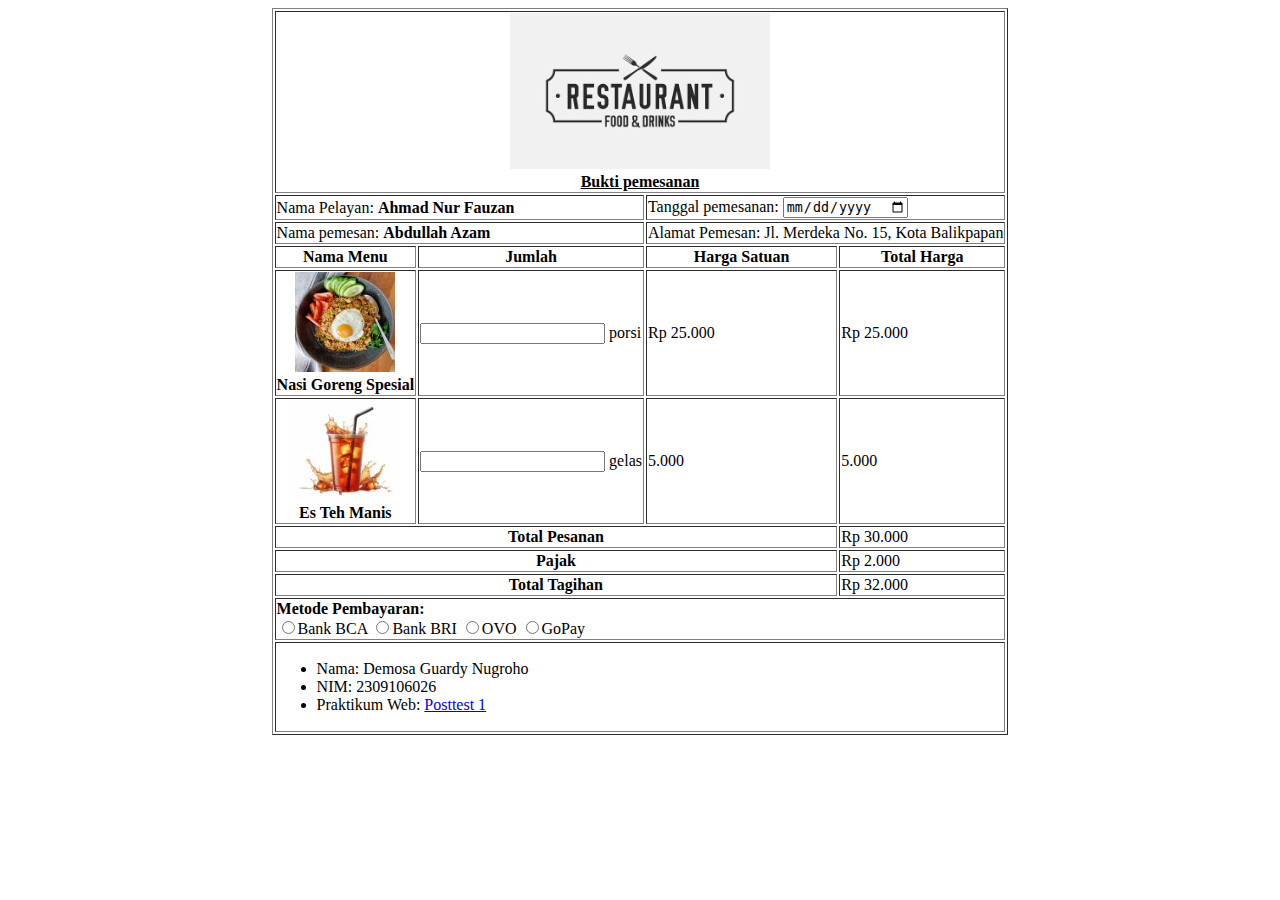
<file: posttest 1/index.html>
<!DOCTYPE html>
<head>
    <title>POSTTEST 1</title>
</head>
<body>
    <table border="1" align="center">
        <tr>
            <td align="center" colspan="4">
                <img src="logo-resto.jpeg" alt="logo resto"><br>
                <b><u>Bukti pemesanan</u></b>
            </td>
        </tr>
        <tr>
            <td colspan="2">
                Nama Pelayan: <b>Ahmad Nur Fauzan</b>
            </td>
            <td colspan="2">
                Tanggal pemesanan: <input type="date">
            </td>
        </tr>
        <tr>
            <td colspan="2">
                Nama pemesan: <b>Abdullah Azam</b>
            </td>
            <td colspan="2">
                Alamat Pemesan: Jl. Merdeka No. 15, Kota Balikpapan
            </td>
        </tr>
        <tr>
            <td align="center">
                <b>Nama Menu</b>
            </td>
            <td align="center">
                <b>Jumlah</b>
            </td>
            <td align="center">
                <b>Harga Satuan</b>
            </td>
            <td align="center">
                <b>Total Harga</b>
            </td>
        </tr>
        <tr>
            <td align="center">
                <img src="nasi-goreng.jpeg" alt="nasi goreng"><br>
                <b>Nasi Goreng Spesial</b>
            </td>
            <td>
                <input type="number" name="jumlah"> porsi
            </td>
            <td>
                Rp 25.000
            </td>
            <td>
                Rp 25.000
            </td>
        </tr>
        <tr>
            <td align="center">
                <img src="es-teh-manis.jpeg" alt="es teh"><br>
                <b>Es Teh Manis</b>
            </td>
            <td>
                <input type="number"> gelas
            </td>
            <td>
                5.000
            </td>
            <td>
                5.000
            </td>
        </tr>
        <tr>
            <th colspan="3">
                Total Pesanan
            </th>
            <td>
                Rp 30.000
            </td>
        </tr>
        <tr>
            <th colspan="3">
                Pajak
            </th>
            <td>
                Rp 2.000
            </td>
        </tr>
        <tr>
            <th colspan="3">
                Total Tagihan
            </th>
            <td>
                Rp 32.000
            </td>
        </tr>
        <tr>
            <td colspan="4">
                <b>Metode Pembayaran:</b><br>
                <input type="radio" name="metpem" >Bank BCA
                <input type="radio" name="metpem" >Bank BRI
                <input type="radio" name="metpem" >OVO
                <input type="radio" name="metpem" >GoPay
            </td>
        </tr>
        <tr>
            <td colspan="4">
                <ul>
                    <li>Nama: Demosa Guardy Nugroho</li>
                    <li>NIM: 2309106026</li>
                    <li>Praktikum Web: <a href="https://classroom.google.com/c/NzEwMjM0NDcyMzE3/a/NzExMzUxOTczNTg2/details">Posttest 1</a></li>
                </ul>
            </td>
        </tr>
    </table>
</body>
</file>
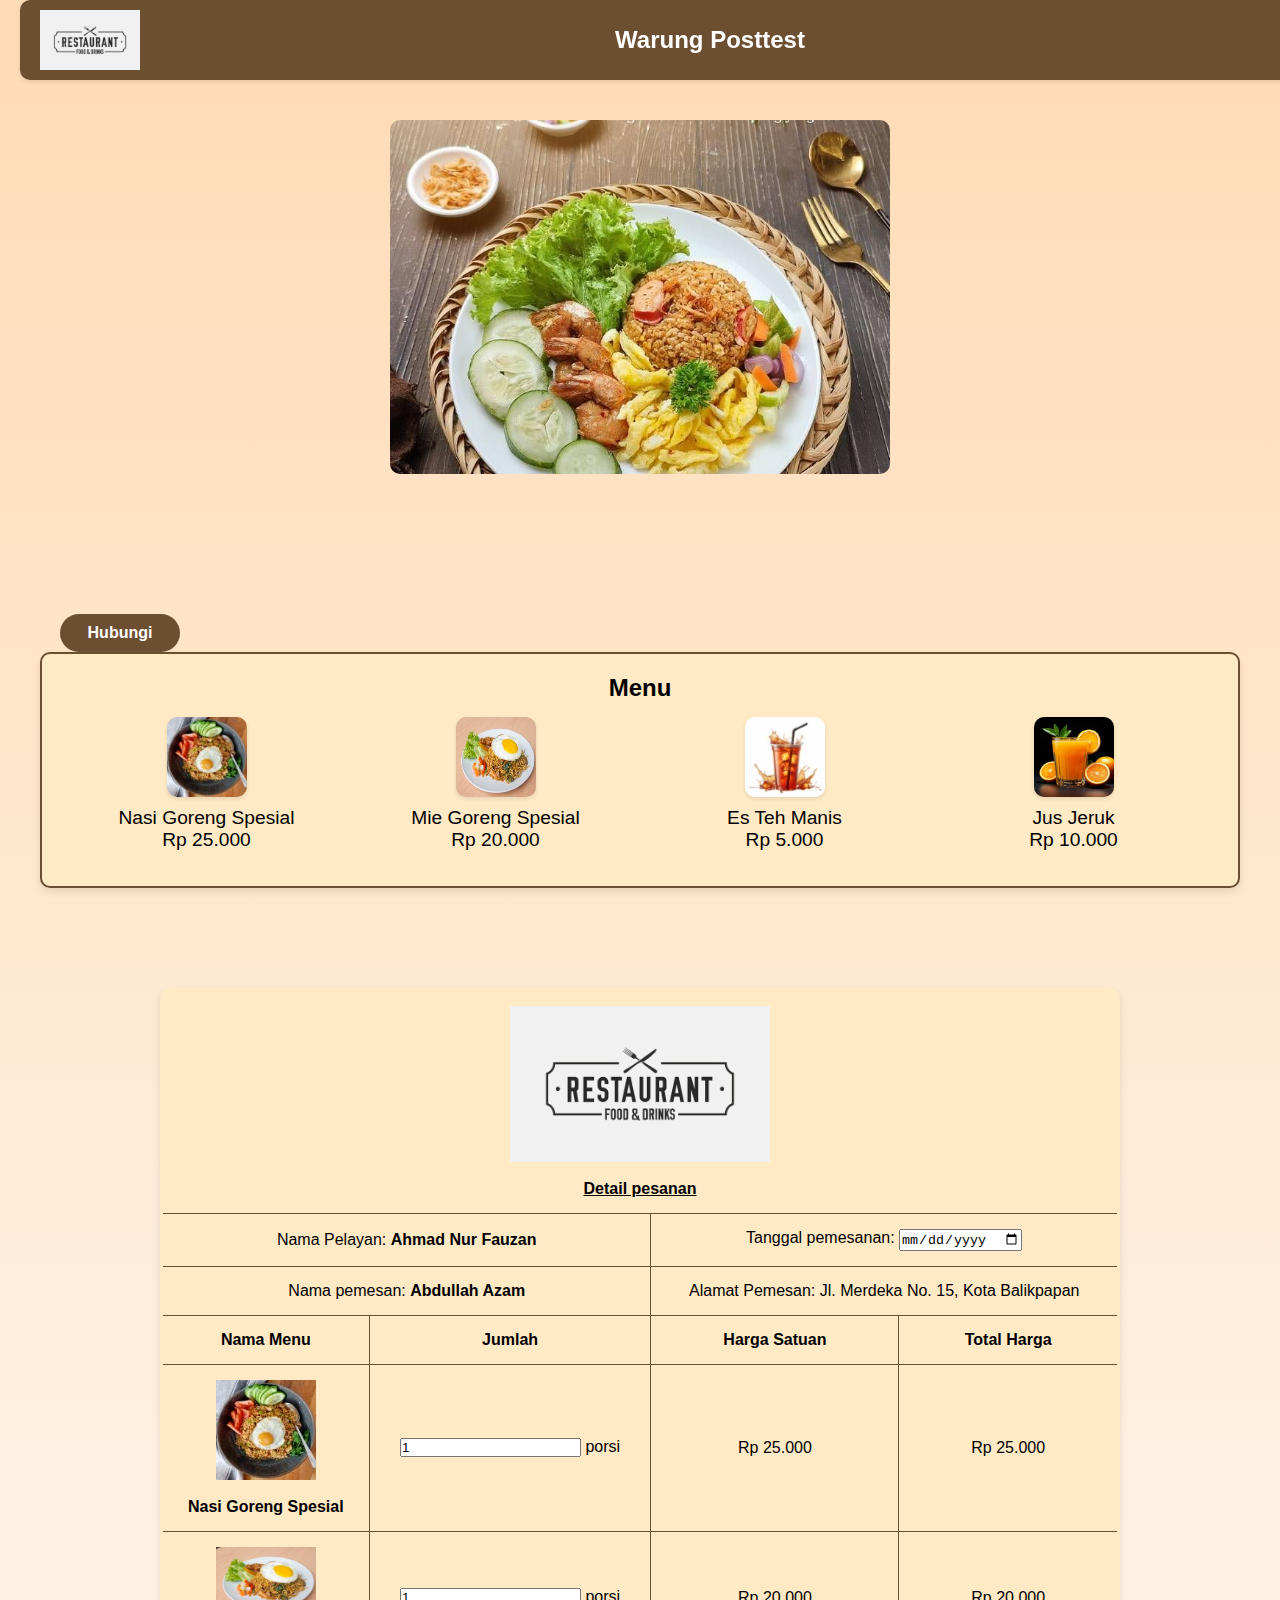
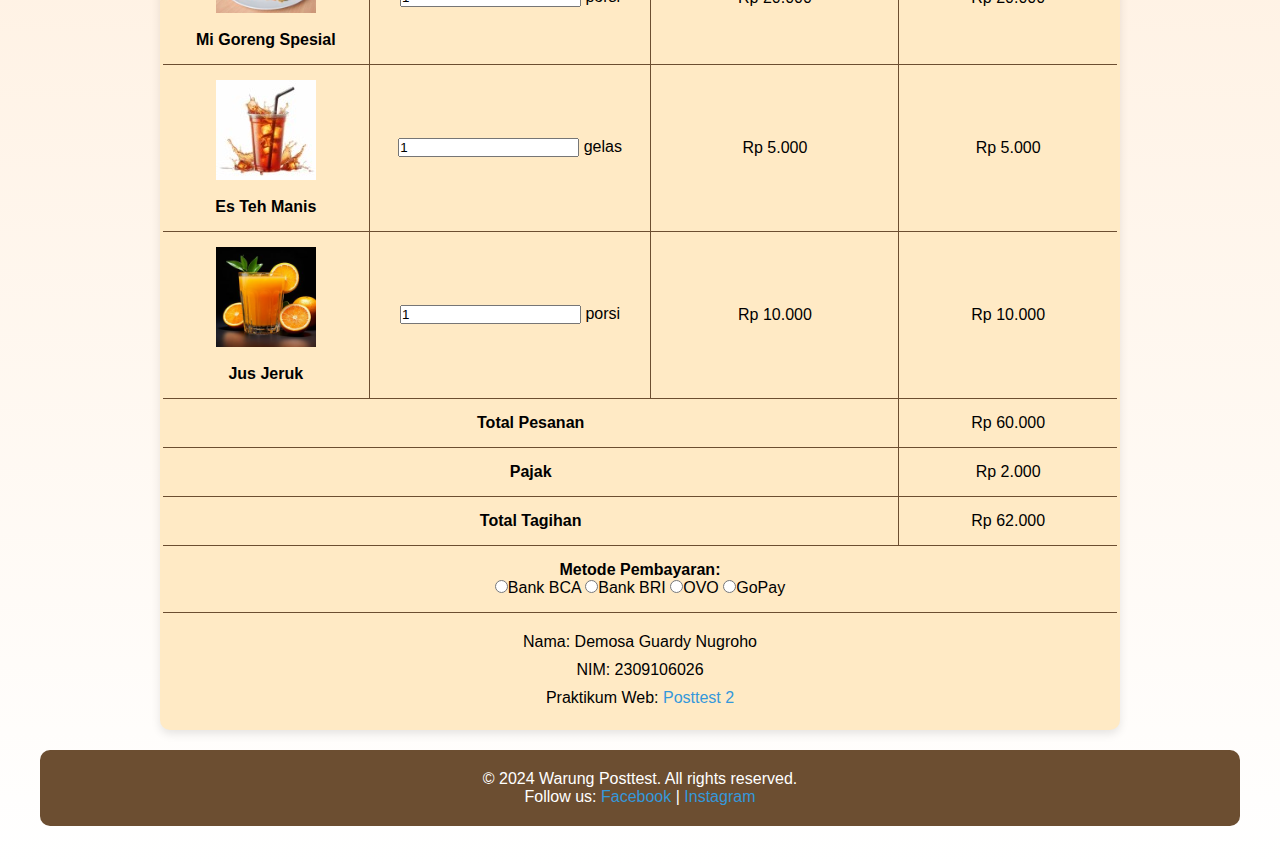
<file: posttest 2/index.html>
<!DOCTYPE html>
<html lang="en">
<head>
    <meta charset="UTF-8">
    <meta name="viewport" content="width=device-width, initial-scale=1.0">
    <title>POSTTEST 2</title>
    <link rel="stylesheet" href="style.css">
</head>
<body>
    
    <nav>
        <img src="logo-resto.jpeg" alt="logo" class="logo">
        <span class="menu">Warung Posttest</span>
    </nav>

    <div class="hero">
        <img src="hero-image.jpg" alt="Delicious Food" />
    </div>

    <div class="container">
        <div class="sticky-contact">
            <a href="#" class="button">Hubungi</a>
        </div>

        <div class="menu-box">
            <h2>Menu</h2>
            <ul>
                <li>
                    <img src="nasi-goreng.jpeg" alt="nasi-goreng" title="Nasi Goreng Spesial">
                    Nasi Goreng Spesial <br> Rp 25.000
                </li>
                <li>
                    <img src="mi grg.jpg" alt="mie" title="Mie Goreng Spesial">
                    Mie Goreng Spesial <br> Rp 20.000
                </li>
                <li>
                    <img src="es-teh-manis.jpeg" alt="esteh" title="Es Teh Manis">
                    Es Teh Manis <br> Rp 5.000
                </li>
                <li>
                    <img src="jus.jpg" alt="jus" title="Jus Jeruk">
                    Jus Jeruk <br> Rp 10.000
                </li>
            </ul>
        </div>

        <table border="1" class="content fade-in">
            <tr>
                <td align="center" colspan="4">
                    <img src="logo-resto.jpeg" alt="logo resto" class="logo"><br>
                    <b><u>Detail pesanan</u></b>
                </td>
            </tr>
            <tr>
                <td colspan="2">Nama Pelayan: <b>Ahmad Nur Fauzan</b></td>
                <td colspan="2">Tanggal pemesanan: <input type="date"></td>
            </tr>
            <tr>
                <td colspan="2">Nama pemesan: <b>Abdullah Azam</b></td>
                <td colspan="2">Alamat Pemesan: Jl. Merdeka No. 15, Kota Balikpapan</td>
            </tr>
            <tr>
                <td align="center"><b>Nama Menu</b></td>
                <td align="center"><b>Jumlah</b></td>
                <td align="center"><b>Harga Satuan</b></td>
                <td align="center"><b>Total Harga</b></td>
            </tr>
            <tr>
                <td align="center">
                    <img src="nasi-goreng.jpeg" alt="nasi goreng"><br>
                    <b>Nasi Goreng Spesial</b>
                </td>
                <td><input type="number" name="jumlah" min="1" value="1"> porsi</td>
                <td>Rp 25.000</td>
                <td>Rp 25.000</td>
            </tr>
            <tr>
                <td align="center">
                    <img src="mi grg.jpg" width="100px" height="100px" alt="mi goreng"><br>
                    <b>Mi Goreng Spesial</b>
                </td>
                <td><input type="number" name="jumlah" min="1" value="1"> porsi</td>
                <td>Rp 20.000</td>
                <td>Rp 20.000</td>
            </tr>
            <tr>
                <td align="center">
                    <img src="es-teh-manis.jpeg" alt="es teh"><br>
                    <b>Es Teh Manis</b>
                </td>
                <td><input type="number" min="1" value="1"> gelas</td>
                <td>Rp 5.000</td>
                <td>Rp 5.000</td>
            </tr>
            <tr>
                <td align="center">
                    <img src="jus.jpg" width="100px" height="100px" alt="jus jeruk"><br>
                    <b>Jus Jeruk</b>
                </td>
                <td><input type="number" name="jumlah" min="1" value="1"> porsi</td>
                <td>Rp 10.000</td>
                <td>Rp 10.000</td>
            </tr>
            <tr>
                <th colspan="3">Total Pesanan</th>
                <td>Rp 60.000</td>
            </tr>
            <tr>
                <th colspan="3">Pajak</th>
                <td>Rp 2.000</td>
            </tr>
            <tr>
                <th colspan="3">Total Tagihan</th>
                <td>Rp 62.000</td>
            </tr>
            <tr>
                <td colspan="4">
                    <b>Metode Pembayaran:</b><br>
                    <input type="radio" name="metpem">Bank BCA
                    <input type="radio" name="metpem">Bank BRI
                    <input type="radio" name="metpem">OVO
                    <input type="radio" name="metpem">GoPay
                </td>
            </tr>
            <tr>
                <td colspan="4">
                    <ul>
                        <li>Nama: Demosa Guardy Nugroho</li>
                        <li>NIM: 2309106026</li>
                        <li>Praktikum Web: <a href="https://classroom.google.com/c/NzEwMjM0NDcyMzE3/a/NzA2MTI5NDQ3Nzg5/details" target="_blank">Posttest 2</a></li>
                    </ul>
                </td>
            </tr>
        </table>

        <footer>
            <p>© 2024 Warung Posttest. All rights reserved.</p>
            <p>Follow us: <a href="#">Facebook</a> | <a href="#">Instagram</a></p>
        </footer>
    </div>
</body>
</html>
</file>
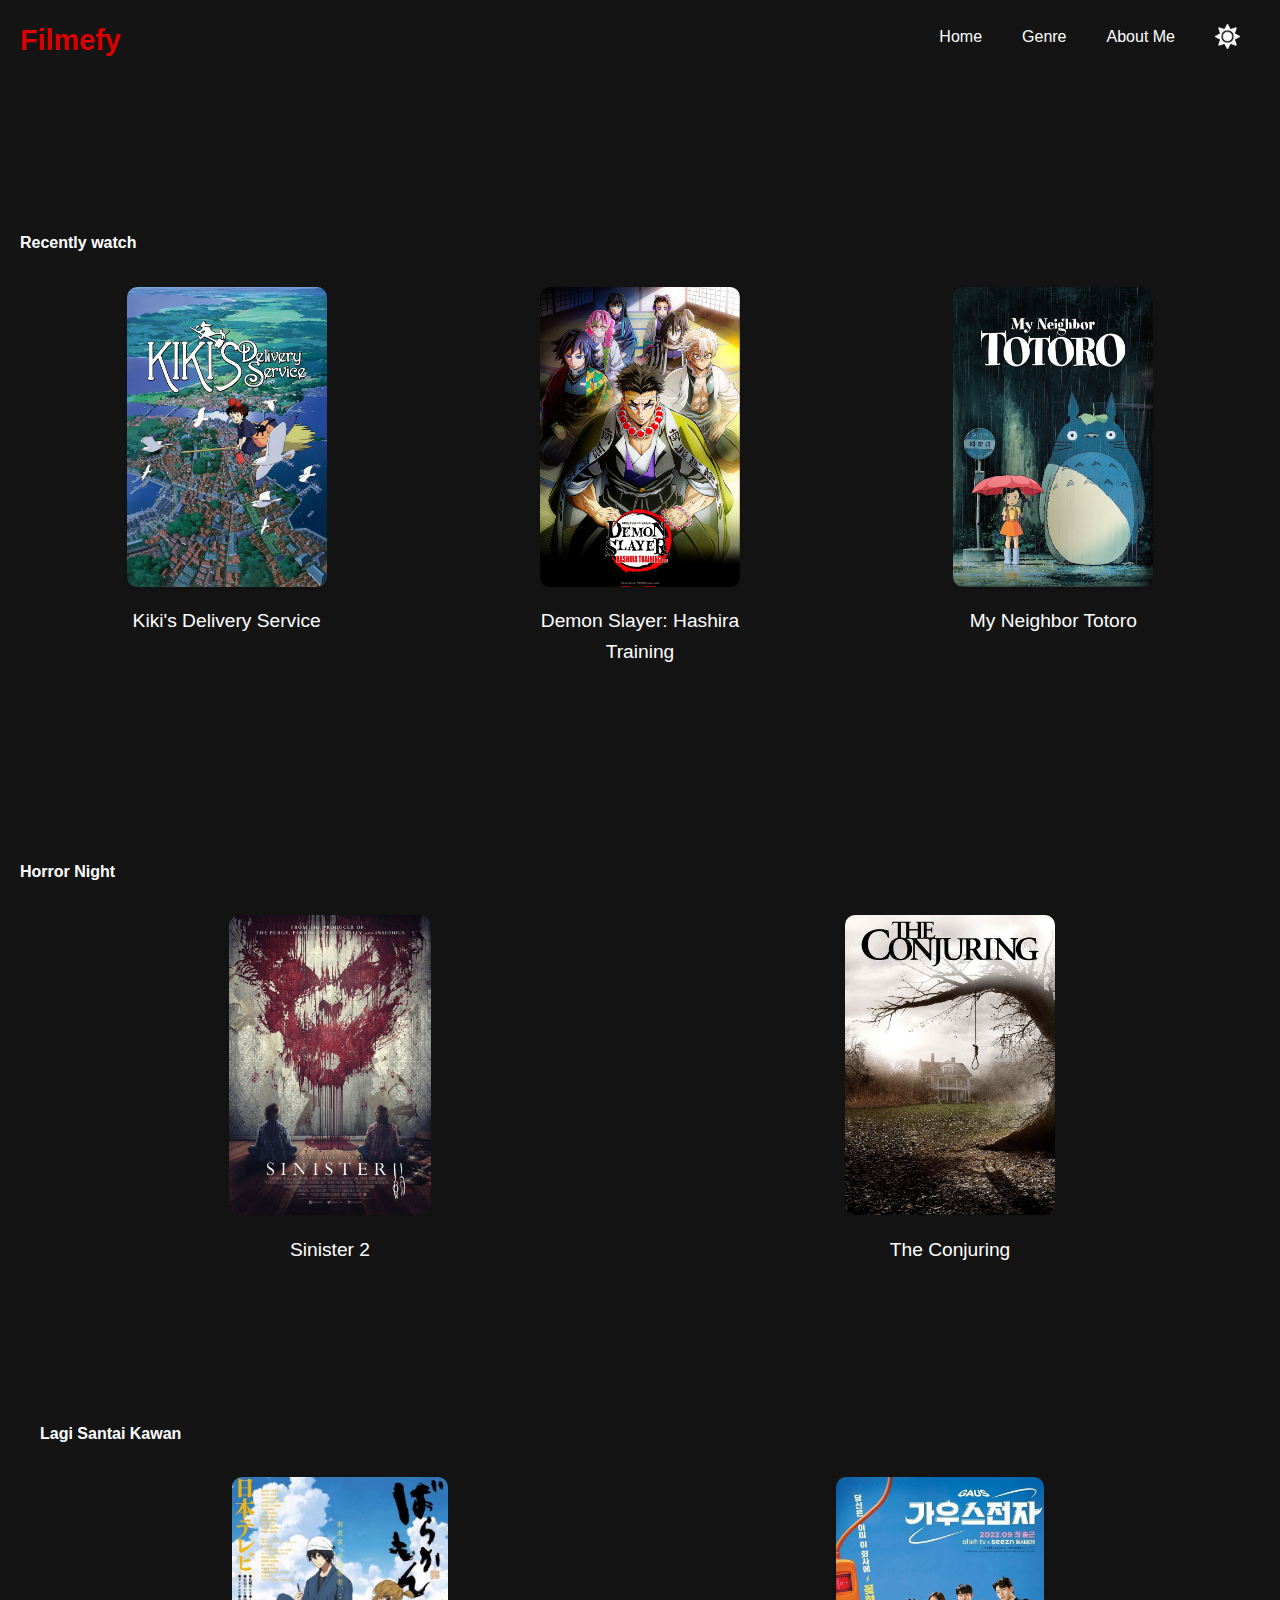
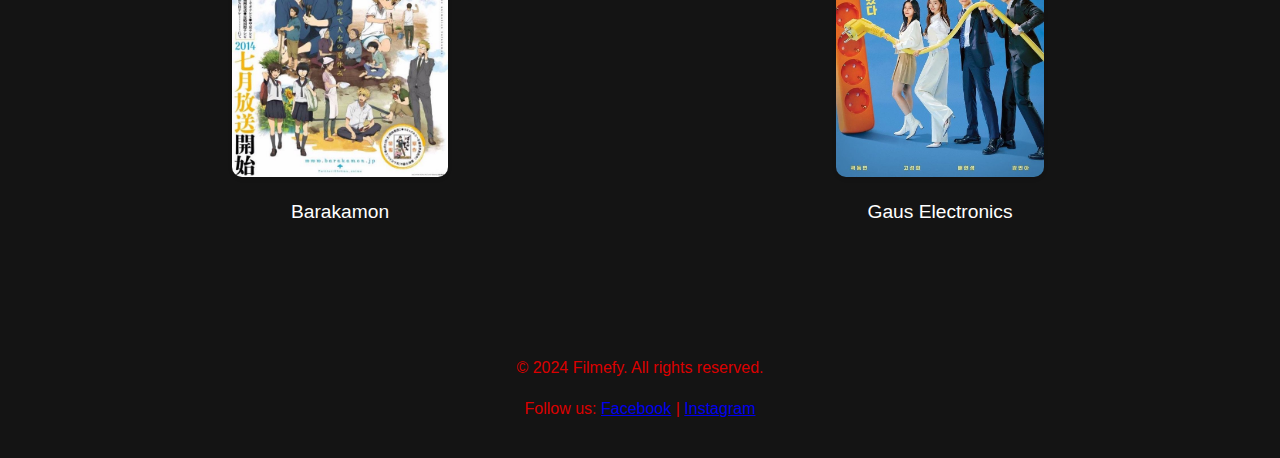
<file: posttest 3/index.html>
<!DOCTYPE html>
<html lang="en">
  <head>
    <meta charset="UTF-8" />
    <meta name="viewport" content="width=device-width, initial-scale=1.0" />
    <title>Filmefy</title>
    <link rel="stylesheet" href="style.css">
  </head>
  <body>
    <header>
      <div>
          <h1>Filmefy</h1>
      </div>
      <nav>
          <ul class="links">
              <li>Home</li>
              <li>Genre</li>
              <li id="about_me_btn">About Me</li>
              <li><img src="asset/sun.png" id="icon"></li>
          </ul>
          
          <div class="hamburger">
            <span></span>
            <span></span>
            <span></span>
          </div>
      </nav>
  </header>
   
  <main>
    <div class="container_am">
      <div id="about_me_section" class="textbox" >
        <p class="centertext">halo nama saya Demosa Guardy Nugroho dengan NIM 2309106026 dari kelas A2</p>
      </div>
    </div>
    <div class="container">
      <div class="menu">
        <b>Recently watch</b>
        <ul>
          <li>
            <img src="asset/Kiki's Delivery Service.jpg" alt="kiki"><br>
            Kiki's Delivery Service
          </li>
          <li>
            <img src="asset/hashira arc.jpg" alt="hashira"><br>
            Demon Slayer: Hashira Training
          </li>
          <li>
            <img src="asset/totoro.jpg" alt="totoro"><br>
            My Neighbor Totoro
          </li>
        </ul>
      </div>
    </div>
    <div class="container">
      <div class="menu">
        <b>Horror Night</b>
        <ul>
          <li>
            <img src="asset/Sinister2.jpg" alt="sinister"><br>
            Sinister 2
          </li>
          <li>
            <img src="asset/conjuring.jpg" alt="conjuring"><br>
            The Conjuring
          </li>
        </ul>
      </div>
      <div class="container">
        <div class="menu">
          <b>Lagi Santai Kawan</b>
          <ul>
            <li>
              <img src="asset/barakamon.jpg" alt="barakamon"><br>
              Barakamon
            </li>
            <li>
              <img src="asset/gauss.jpg" alt="gaus"><br>
              Gaus Electronics
            </li>
          </ul>
        </div>
      </div>
    </div>
  </main>

   <footer>
    <p>© 2024 Filmefy. All rights reserved.</p>
    <p>Follow us: <a href="#">Facebook</a> | <a href="#">Instagram</a></p>
  </footer>

  <script text="text/javascript" src="script.js"></script>
  </body>
</html>
</file>
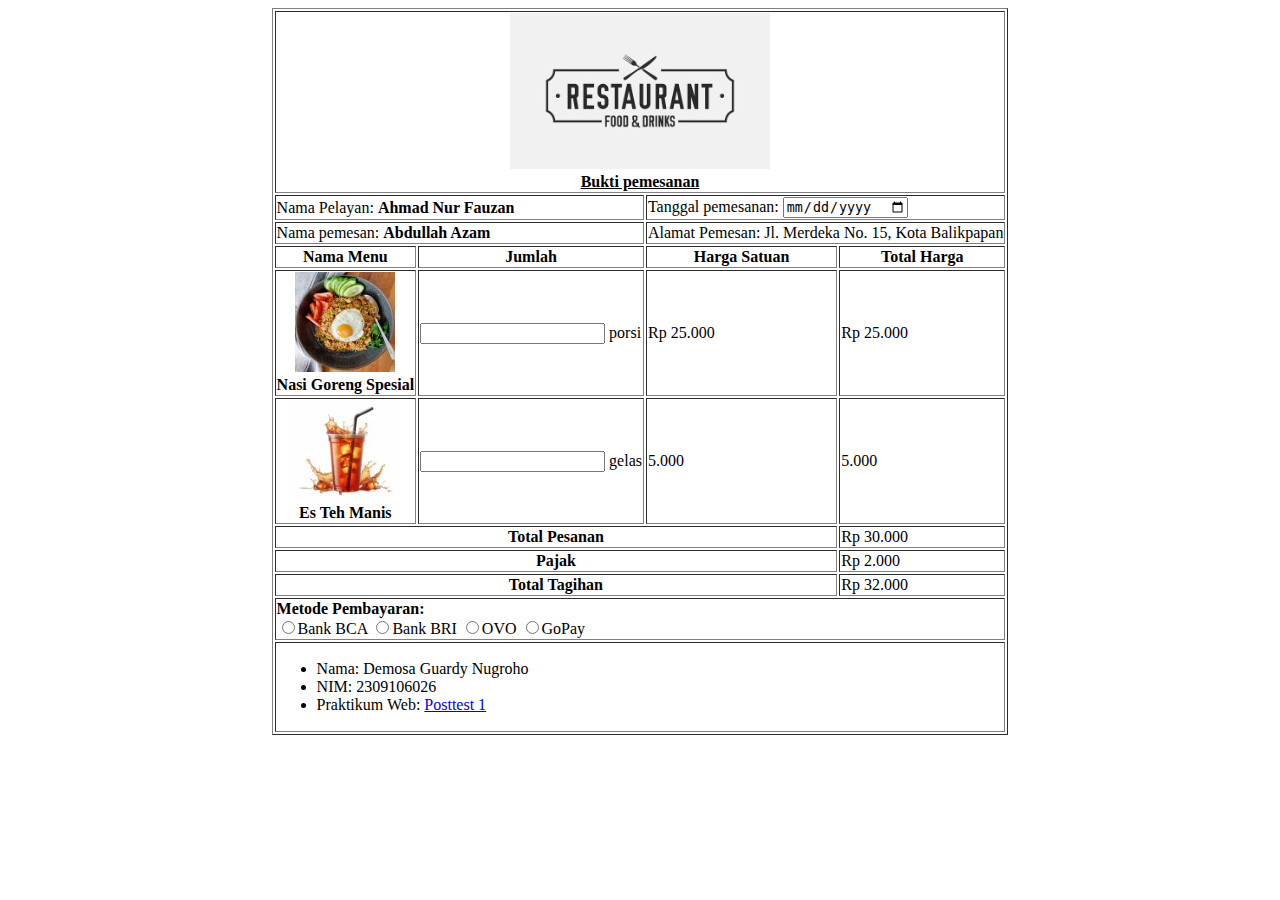
<file: posttest 1/Posttest1.html>
<!DOCTYPE html>
<head>
    <title>POSTTEST 1</title>
</head>
<body>
    <table border="1" align="center">
        <tr>
            <td align="center" colspan="4">
                <img src="logo-resto.jpeg" alt="logo resto"><br>
                <b><u>Bukti pemesanan</u></b>
            </td>
        </tr>
        <tr>
            <td colspan="2">
                Nama Pelayan: <b>Ahmad Nur Fauzan</b>
            </td>
            <td colspan="2">
                Tanggal pemesanan: <input type="date">
            </td>
        </tr>
        <tr>
            <td colspan="2">
                Nama pemesan: <b>Abdullah Azam</b>
            </td>
            <td colspan="2">
                Alamat Pemesan: Jl. Merdeka No. 15, Kota Balikpapan
            </td>
        </tr>
        <tr>
            <td align="center">
                <b>Nama Menu</b>
            </td>
            <td align="center">
                <b>Jumlah</b>
            </td>
            <td align="center">
                <b>Harga Satuan</b>
            </td>
            <td align="center">
                <b>Total Harga</b>
            </td>
        </tr>
        <tr>
            <td align="center">
                <img src="nasi-goreng.jpeg" alt="nasi goreng"><br>
                <b>Nasi Goreng Spesial</b>
            </td>
            <td>
                <input type="number" name="jumlah"> porsi
            </td>
            <td>
                Rp 25.000
            </td>
            <td>
                Rp 25.000
            </td>
        </tr>
        <tr>
            <td align="center">
                <img src="es-teh-manis.jpeg" alt="es teh"><br>
                <b>Es Teh Manis</b>
            </td>
            <td>
                <input type="number"> gelas
            </td>
            <td>
                5.000
            </td>
            <td>
                5.000
            </td>
        </tr>
        <tr>
            <th colspan="3">
                Total Pesanan
            </th>
            <td>
                Rp 30.000
            </td>
        </tr>
        <tr>
            <th colspan="3">
                Pajak
            </th>
            <td>
                Rp 2.000
            </td>
        </tr>
        <tr>
            <th colspan="3">
                Total Tagihan
            </th>
            <td>
                Rp 32.000
            </td>
        </tr>
        <tr>
            <td colspan="4">
                <b>Metode Pembayaran:</b><br>
                <input type="radio" name="metpem" >Bank BCA
                <input type="radio" name="metpem" >Bank BRI
                <input type="radio" name="metpem" >OVO
                <input type="radio" name="metpem" >GoPay
            </td>
        </tr>
        <tr>
            <td colspan="4">
                <ul>
                    <li>Nama: Demosa Guardy Nugroho</li>
                    <li>NIM: 2309106026</li>
                    <li>Praktikum Web: <a href="https://classroom.google.com/c/NzEwMjM0NDcyMzE3/a/NzExMzUxOTczNTg2/details">Posttest 1</a></li>
                </ul>
            </td>
        </tr>
    </table>
</body>
</file>
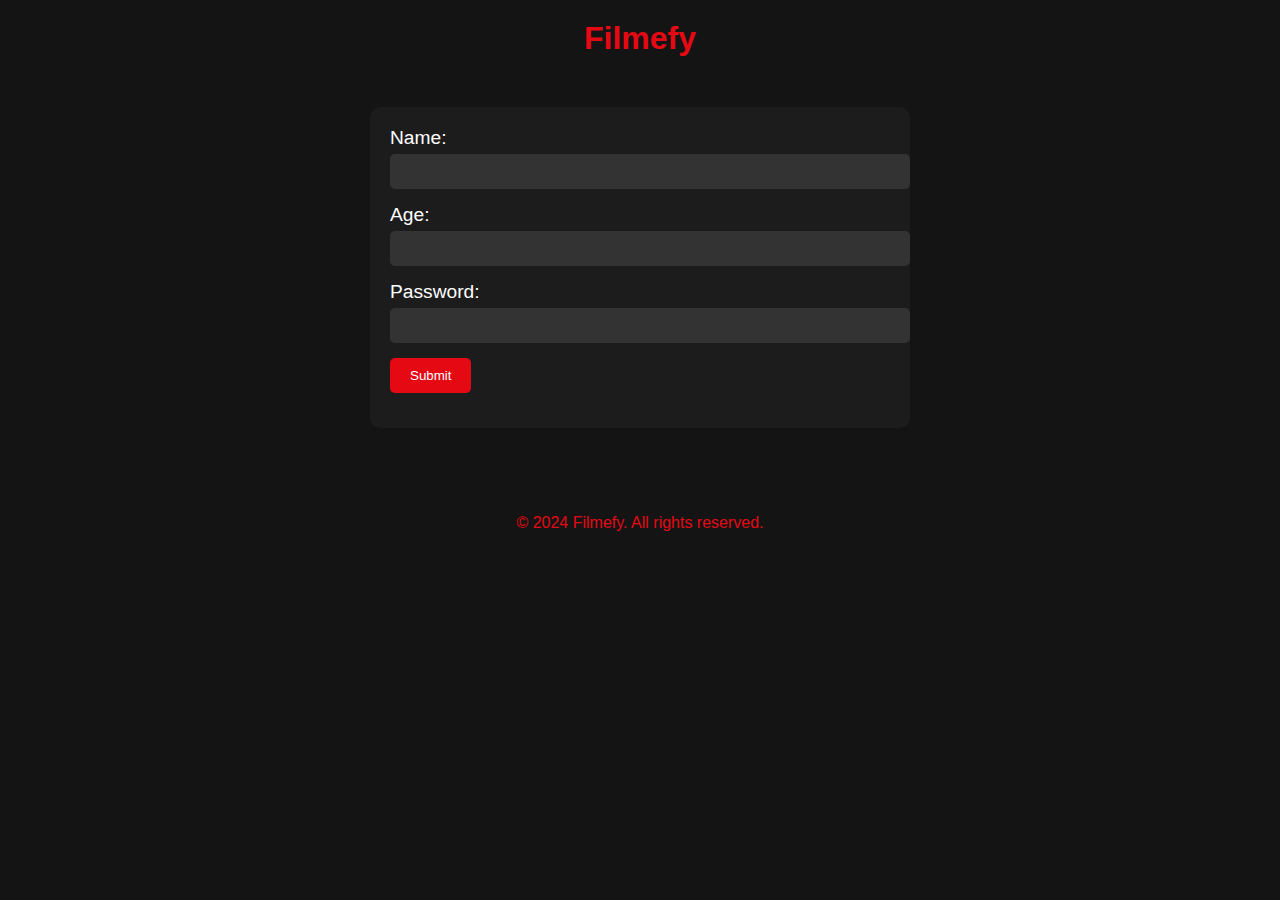
<file: posttest-4/form.html>
<!DOCTYPE html>
<html lang="en">
<head>
    <meta charset="UTF-8">
    <meta name="viewport" content="width=device-width, initial-scale=1.0">
    <title>Form Input Filmefy</title>
    <link rel="stylesheet" href="form.css">
</head>
<body>
    <header>
        <div>
            <h1>Filmefy</h1>
        </div>
    </header>
    <main>
        <div class="container">
            <form action="process.php" method="POST">
                <div>
                    <label for="name">Name:</label>
                    <input type="text" id="name" name="name" required>
                </div>
                <div>
                    <label for="age">Age:</label>
                    <input type="number" id="age" name="age" required>
                </div>
                <div>
                    <label for="password">Password:</label>
                    <input type="password" id="password" name="password" required>
                </div>
                <div>
                    <button type="submit">Submit</button>
                </div>
            </form>
        </div>
    </main>

    <footer>
        <p>© 2024 Filmefy. All rights reserved.</p>
    </footer>
</body>
</html>
</file>
<file: posttest 2/style.css>
* {
  margin: 0;
  padding: 0;
  box-sizing: border-box;
}

body {
  font-family: 'Roboto', sans-serif; 
  background: linear-gradient(to bottom, #FFDBB5, #fff);
  padding: 20px;
}

nav {
  background-color: #6C4E31;
  color: #fff;
  height: 80px;
  display: flex;
  align-items: center;
  position: fixed;
  top: 0;
  width: 100%;
  z-index: 1000;
  padding: 0 20px;
  border-radius: 10px;
  box-shadow: 0 2px 4px rgba(0, 0, 0, 0.1);
}

nav .logo {
  height: 60px; 
  margin-right: auto; 
}

nav .menu {
  flex-grow: 1; 
  text-align: center; 
  font-size: 1.5em;
  font-weight: bold;
}

.hero img {
  width: 100%;
  height: auto;
  border-radius: 10px;
  margin-top: 100px;
}

.container {
  margin-top: 120px; 
  padding: 20px;
}

table {
  width: 80%;
  margin: 0 auto;
  border-collapse: collapse;
  background-color: #FFEAC5;
  border: solid #6C4E31;
  box-shadow: 0 4px 10px rgba(0, 0, 0, 0.1);
  border-radius: 10px;
  overflow: hidden; 
}

th, td {
  padding: 15px;
  text-align: center;
  border: 1px solid #6C4E31;
}

.logo, img {
  max-width: 500px;
  height: auto;
  display: block;
  margin: 0 auto;
}

ul {
  list-style-type: none;
  padding: 0;
}

ul li {
  padding: 5px 0;
}

a {
  color: #3498db;
  text-decoration: none;
  transition: color 0.3s ease; 
}

a:hover {
  color: #1abc9c; 
}

.sticky-contact {
  position: sticky;
  top: 80px; 
  padding: 10px 15px;
  background-color: #6C4E31;
  color: white;
  font-weight: bold;
  border-radius: 50px;
  z-index: 1000; 
  text-align: center;
  width: 120px; 
  margin-left: 20px; 
  margin-right: auto; 
}

.sticky-contact a {
  color: white;
  text-decoration: none;
}

.sticky-contact a:hover {
  text-decoration: underline;
}

.menu-box {
  background-color: #FFEAC5;
  border: 2px solid #6C4E31;
  padding: 20px;
  margin-bottom: 100px;
  border-radius: 10px;
  box-shadow: 0 4px 8px rgba(0, 0, 0, 0.1);
  text-align: center;
}

.menu-box ul {
  list-style-type: none;
  padding: 0;
  display: flex;
  justify-content: space-around;
  flex-wrap: wrap;
}

.menu-box ul li {
  padding: 15px;
  font-size: 1.2em;
  text-align: center;
  flex-basis: 20%;
}

.menu-box ul li img {
  max-width: 80px;
  height: 80px;
  margin-bottom: 10px;
  border-radius: 10px;
  box-shadow: 0 2px 4px rgba(0, 0, 0, 0.1);
}

.fade-in {
  animation: fadeIn 0.5s ease-in;
}

@keyframes fadeIn {
  from { opacity: 0; }
  to { opacity: 1; }
}

footer {
  background-color: #6C4E31;
  color: white;
  text-align: center;
  padding: 20px;
  border-radius: 10px;
  margin-top: 20px;
}

hr {
  border: 1px solid #6C4E31;
  margin: 20px 0;
}

@media (max-width: 768px) {
  table {
      width: 95%;
  }

  nav {
      font-size: 1.2em;
  }
}
</file>
<file: posttest 3/style.css>
body {
    font-family: Arial, sans-serif;
    background-color: var(--background-color); 
    color: var(--text-color);
    line-height: 1.6;
    margin: 0;
    padding: 0;
}
header {
    background-color: var(--header-bg-color);
    padding: 10px 20px;
    display: flex;
    justify-content: space-between;
    align-items: center;
    position: fixed;
    width: 100%;
    top: 0;
    padding: 0 20px;
    height: 80px;
}

#icon{
  width: 25px;
  height: 25px;
  cursor: pointer;
  
}

:root{
  --background-color:#141414;
  --text-color:#fff;
  --header-bg-color:#141414;
  --primary-color:#DB0000;
}

.light-mode{
  --background-color: #fff;
  --text-color: #141414;
  --header-bg-color:#fff;
  --primary-color: #DB0000;
}
header h1 {
    font-size: 1.8rem;
    font-weight: bold;
    color: var(--primary-color); 
}

nav ul {
    display: flex;
    list-style: none;
    margin-right: 30px;
}

nav ul li {
    padding: 10px;
    margin-right: 20px;
    
    transition: color 0.3s, transform 0.3s;
    color: var(--text-color);
}

nav ul li:hover{
    color: #831010;
    text-shadow: 2px 2px 5px rgba(0, 0, 0, 0.3);
}

.container {
    margin-top: 120px; 
    padding: 20px;
}
.menu ul {
    list-style-type: none;
    padding: 0;
    display: flex;
    justify-content: space-around;
    flex-wrap: wrap;
  }
  .menu ul li {
    padding: 15px;
    font-size: 1.2em;
    text-align: center;
    flex-basis: 20%;
    transition: color 0.3s, transform 0.3s;
  }
  
  .menu ul li:hover{
    color: #831010;
    text-shadow: 2px 2px 5px rgba(0, 0, 0, 0.3);
  }

  .menu b{
    transition: color 0.3s, transform 0.3s;
  }
  .menu b:hover{
    color: #831010;
    text-shadow: 2px 2px 5px rgba(0, 0, 0, 0.3);
  }
  .menu ul li img {
    width: auto;
    height: 300px;
    margin-bottom: 10px;
    border-radius: 10px;
    box-shadow: 0 2px 4px rgba(0, 0, 0, 0.1);
  }
  footer {
    color: #DB0000;
    text-align: center;
    padding: 20px;
    border-radius: 10px;
    margin-top: 20px;
  }

  .hamburger {
    display: none;
    cursor: pointer;
    flex-direction: column;
    justify-content: space-between;
    width: 30px;
    height: 21px;
    margin-right: 30px;
  }
  
  .hamburger span {
    background-color: var(--text-color);
    height: 3px;
    width: 100%;
    border-radius: 5px;
  }
  
  .container_am{
    margin-top: 50px;
    display: flex;
    justify-content: center;
    padding: 20px;
  }

  .textbox{
    background-color:#831010;
    display: flex;
    align-items: center;
    justify-content: center;
    width: 700px;
    height: 150px;
  }

  .centertext{
    display: flex;
    align-items: center;
    justify-content: center;
    padding: 50px;
    color: var(--background-color);
  }
  #about_me_section {
    display: none;
    opacity: 0;
    transition: opacity 0.5s ease-in-out;
  }
  
  #about_me_section.show {
    display: block;
    opacity: 1;
  }

  @media (max-width: 640px) {
    .hamburger {
      display: flex; 
    }

    .links{
      display: none; 
      flex-direction: column;
      background-color: var(--background-color);
      position: absolute;
      top: 60px;
      right: 0;
      width: 100%;
      text-align: center;
    }
  
    .links.show {
      display: flex; 
    }

  }
</file>
<file: posttest-4/form.css>
body {
    font-family: Arial, sans-serif;
    background-color: #141414;
    color: #fff;
    margin: 0;
    padding: 0;
}

header h1 {
    font-size: 2rem;
    color: #e50914;
    text-align: center;
    margin-top: 20px;
}

.container {
    margin: 50px auto;
    max-width: 500px;
    padding: 20px;
    background-color: #1c1c1c;
    border-radius: 10px;
}

form div {
    margin-bottom: 15px;
}

label {
    display: block;
    font-size: 1.2rem;
    margin-bottom: 5px;
}

input[type="text"],
input[type="number"],
input[type="password"] {
    width: 100%;
    padding: 10px;
    border-radius: 5px;
    border: none;
    background-color: #333;
    color: #fff;
}

button {
    padding: 10px 20px;
    background-color: #e50914;
    color: white;
    border: none;
    border-radius: 5px;
    cursor: pointer;
}

button:hover {
    background-color: #f40612;
}

footer {
    color: #e50914;
    text-align: center;
    padding: 20px;
    border-radius: 10px;
    margin-top: 20px;
  }

.containerb{
    margin-top: 50px;
    display: flex;
    justify-content: center;
    padding: 20px;
}
.back{
    background-color:#e50914;
    display: flex;
    align-items: center;
    justify-content: center;
    width: 120px;
    height: 60px;
    transition: color 0.3s, transform 0.3s;
}
.back:hover{
    background-color: #fff;
    text-shadow: 2px 2px 5px rgba(0, 0, 0, 0.3);
}
.text{
    display: flex;
    align-items: center;
    justify-content: center;
    padding: 50px;
    color: #fff;
    text-decoration: none;
    transition: color 0.3s, transform 0.3s;
}
.text:hover{
    color: #e50914;
    text-shadow: 2px 2px 5px rgba(0, 0, 0, 0.3);
}
</file>
